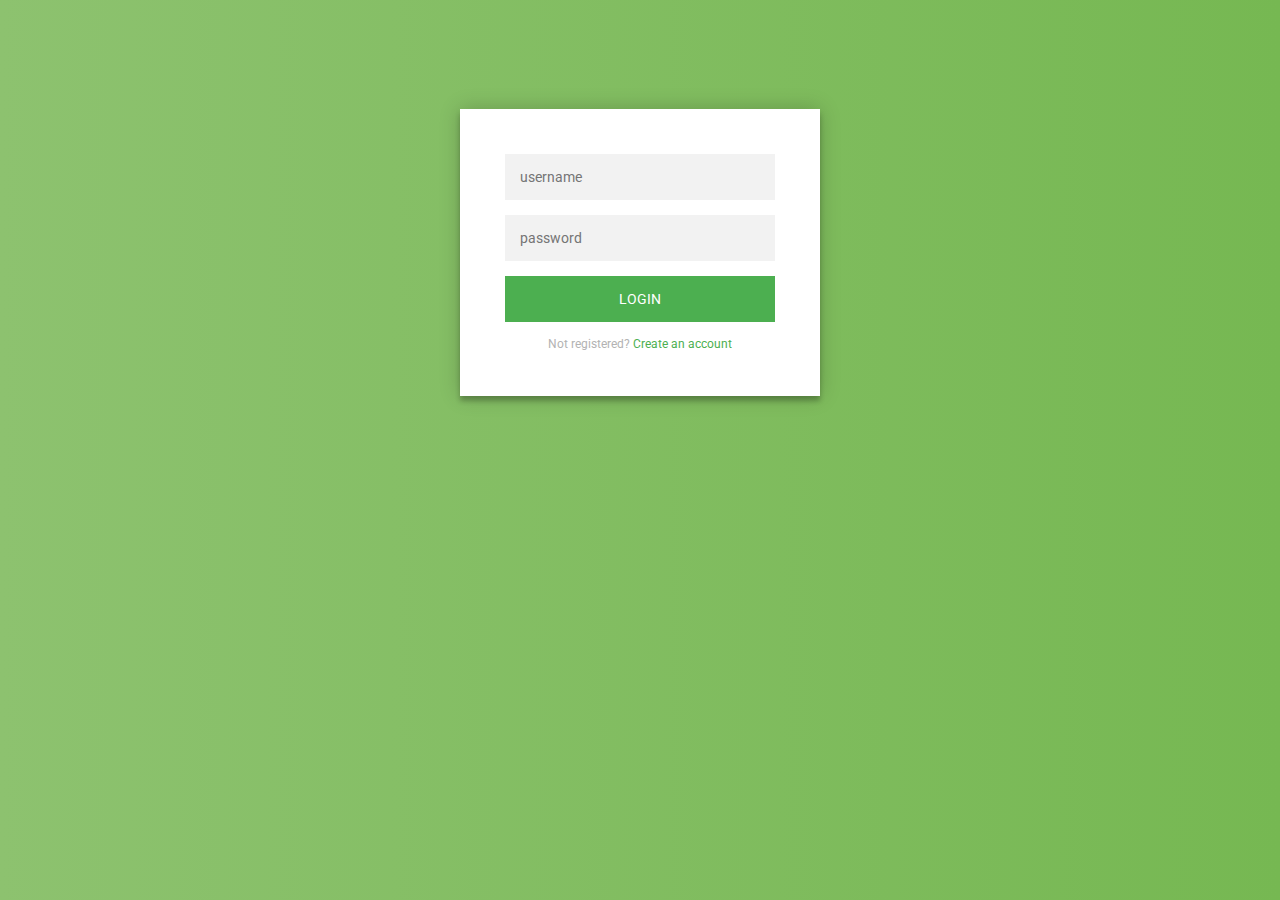
<file: index.html>
<!DOCTYPE html>
<html>
<head>
  <link rel="stylesheet" type="text/css" href="style.css">


<meta name="viewport" content="width=device-width, initial-scale=1">
</head>

<body>

  <div class="login-page">
   <div class="form">
     <form class="register-form">
       <input type="text" placeholder="name"/>
       <input type="password" placeholder="password"/>
       <input type="text" placeholder="email address"/>
       <button>create</button>
       <p class="message">Already registered? <a href="#">Sign In</a></p>
     </form>
     <form class="login-form">
       <input type="text" placeholder="username"/>
       <input type="password" placeholder="password"/>
       <button>login</button>
       <p class="message">Not registered? <a href="#">Create an account</a></p>
     </form>
   </div>
 </div>



</body>
</html>
</file>
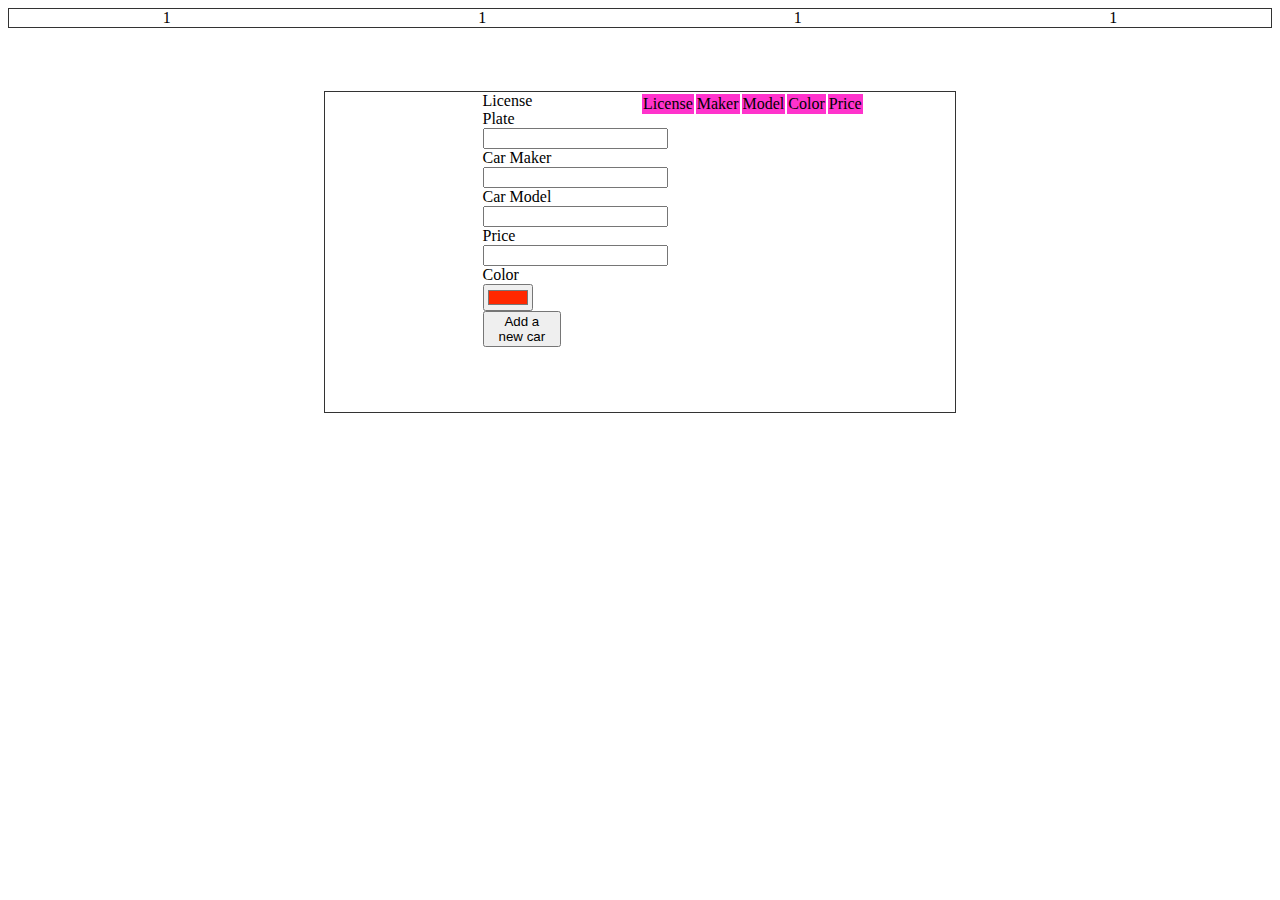
<file: page3/index.html>
<!DOCTYPE html>
<html lang="en" dir="ltr">
  <head>
    <meta charset="utf-8">
    <meta name="viewport" content="width=device-width, initial-scale=1.0">
    <link rel="stylesheet" href="styles.css">
    <title></title>

  </head>
  <body>

        <div id="header" class="grid-container">
            <span>1</span>
            <span>1</span>
            <span>1</span>
            <span>1</span>

        </div>



            <div class="grid-container" style="margin-top:5%">
              <div></div>
              <div  id="cars">
                <label for ="license-plate">License Plate</label><br>
                <input type="text" id="license-plate" align="right"></input><br>
                <label for = "manufacturer">Car Maker</label><br>
                <input type="text" id="manufacturer" align="right"></input><br>
                <label for = "model" align="right">Car Model</label><br>
                <input type="text" id="model" align="right"></input><br>
                <label for ="price">Price</label><br>
                <input type="text" id="price" align="right"></input><br>
                <label for ="paint">Color</label><br>
                <input type ="color" id="paint" value ="#ff2800" align="right"><br>

          	     <button type = "button" onclick="createNewCar()">Add a new car</button>

              </div>

              <div   id="list">
                <table id="myTable">
                  <tr>
                    <td>License</td>
                    <td>Maker</td>
                    <td>Model</td>
                    <td>Color</td>
                    <td>Price</td>
                  </tr>

                </table>
              </div>
              <div></div>
          </div>


  </div>
<script src="tableDiv.js"></script>
  </body>
</html>
</file>
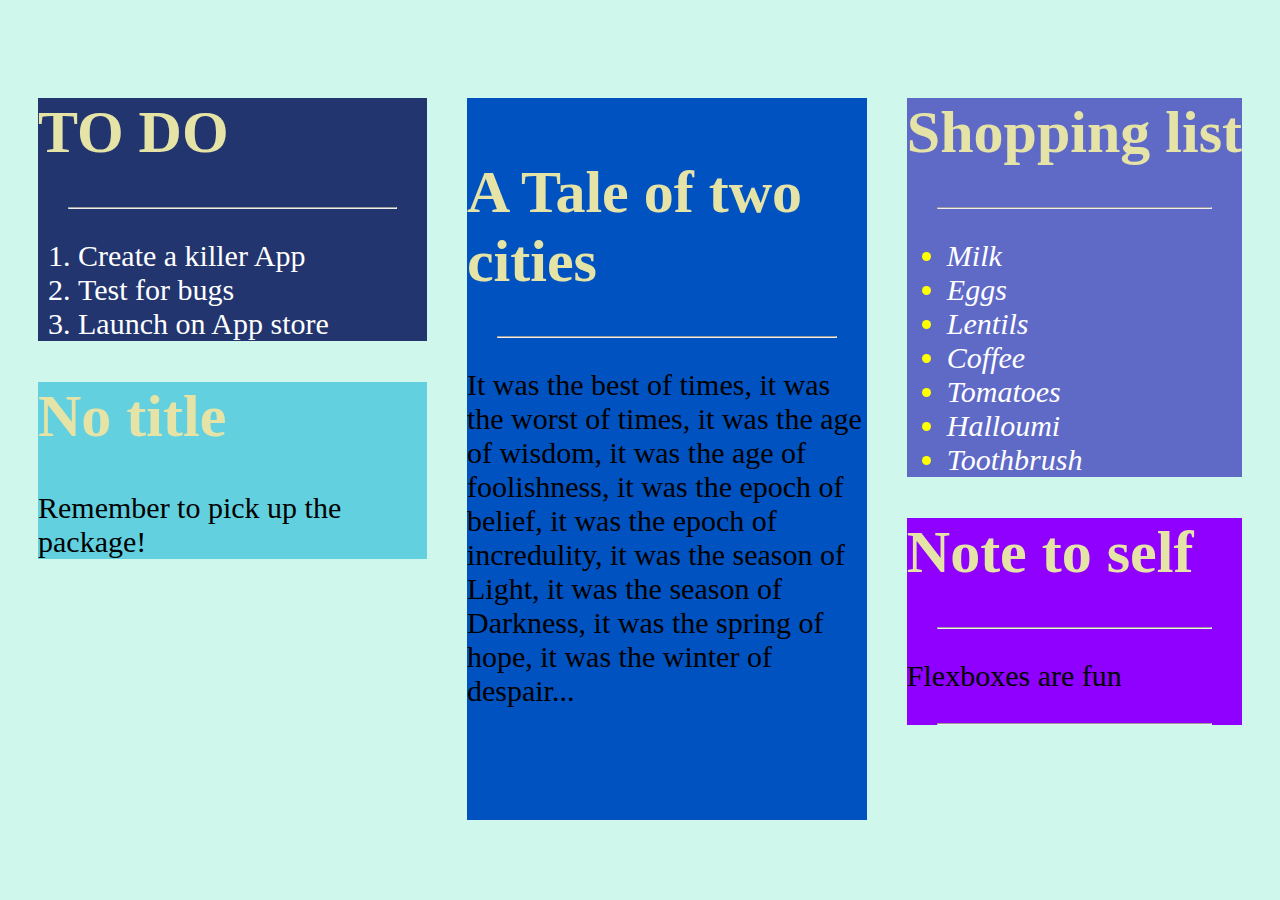
<file: page2.html>
<!DOCTYPE html>
<html lang="en" dir="ltr">
  <head>
    <meta charset="utf-8">
      <link rel="stylesheet" type="text/css" href="style2.css">
    <title></title>
  </head>
  <body style="background-color:#D0F7EB">
    <div class="grid-container">
  <div class="grid-item" >
    <div style="background-color:#22356F">
    <h1>TO DO</h1>
    <hr>
    <ol>
    <li> Create a killer App</li>
<li> Test for bugs</li>
<li> Launch on App store</p>
</ol>
</div>

<div style="background-color:#62D0DF;">
<h1>No title</h1>
<p>Remember to pick up the  package!</p>
</div>





  </div>
  <div id="aTale" class="grid-item" style="background-color:#0052C1;">
    <h1>A Tale of two cities</h1>
    <hr>
<p>It was the best of times, it was the worst of times, it was the age of wisdom, it was the age of foolishness, it was the epoch of belief, it was the epoch of incredulity, it was the season of Light, it was the season of Darkness, it was the spring of hope, it was the winter of despair...</p>
  </div>
  <div class="grid-item">
    <div style="background-color:#5F6AC7;">
    <h1>Shopping list</h1>
    <hr>

    <ul>
      <li><i>Milk</i></li>
      <li><i>Eggs</i></li>
      <li><i>Lentils</i></li>
      <li><i>Coffee</i></li>
      <li><i>Tomatoes</i></li>
      <li><i>Halloumi</i></li>
      <li><i>Toothbrush</i></li>
    </ul>
  </div>

  <div style="background-color:#8F00FF">
    <h1>Note to self</h1>
    <hr>
    <p>Flexboxes are fun</p>
    <hr>



</div>


  </body>
</html>
</file>
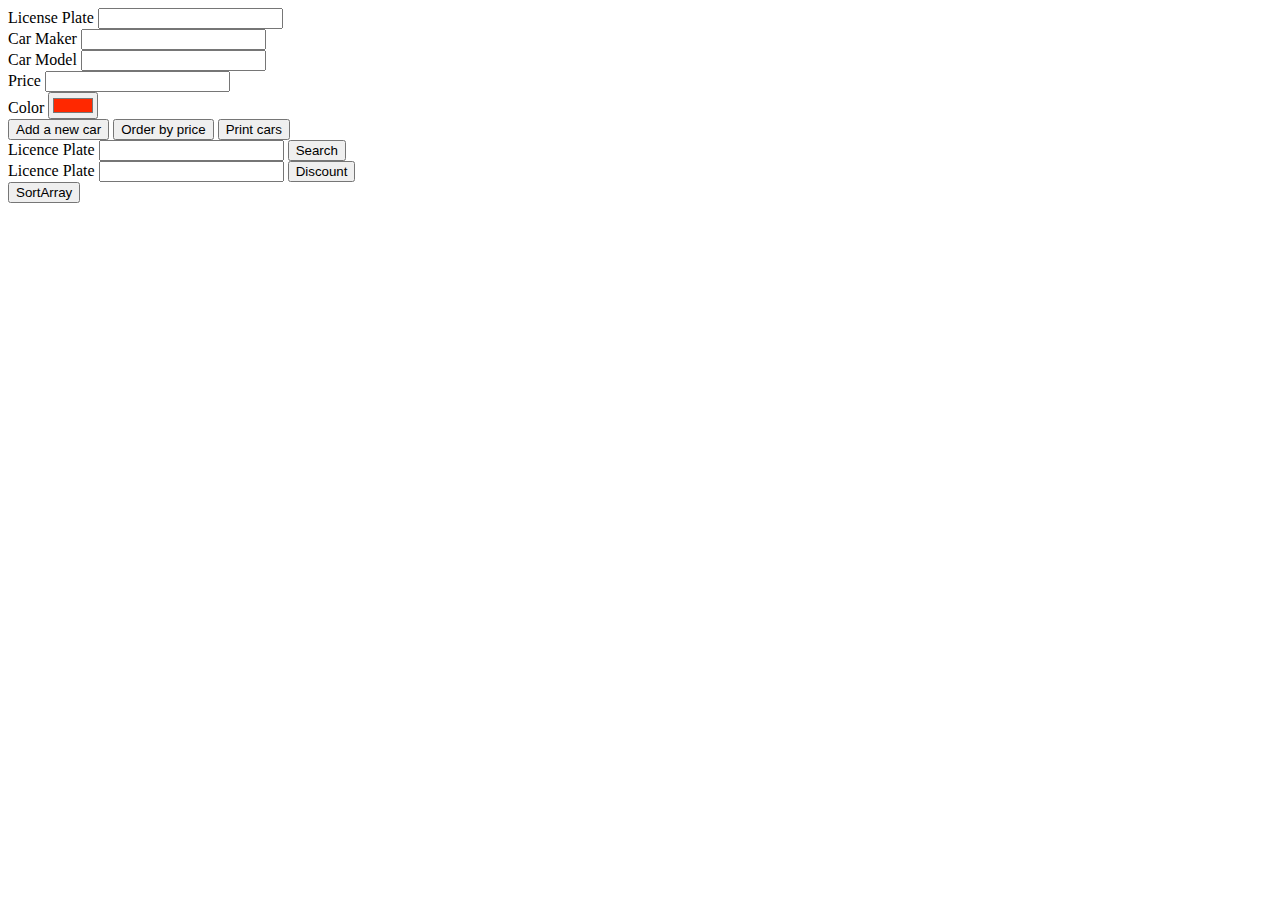
<file: page3/objectExercise.html>
<!DOCTYPE html>
<html lang = "en">
<head>
	<meta charset="utf-8">
    <meta name="author" content="Your Name">
	<meta name="description" content="Description of the page: e.g. My first HTML excercice.">
	<style>
	</style>
</head>

<body>
	<script src = "objects.js"></script>
	<label for ="license-plate">License Plate</label>
  <input type="text" id="license-plate"></input><br>
  <label for = "manufacturer">Car Maker</label>
  <input type="text" id="manufacturer"></input><br>
  <label for = "model">Car Model</label>
  <input type="text" id="model"></input><br>
  <label for ="price">Price</label>
  <input type="text" id="price"></input><br>
  <label for ="paint">Color</label>
  <input type ="color" id="paint" value ="#ff2800"><br>

	<button type = "button" onclick="createNewCar()">Add a new car</button>

  <button type = "button" onclick="findLargistPrice()">Order by price</button>
	<button type = "button" onclick="printCars()">Print cars</button><br>


	<label for = "licenseplate">Licence Plate</label>
	<input type="text" id="search"></input>
  <button type="button" onclick="searchFromArray('search')">Search</button>
	<br>

	<label >Licence Plate</label>
	<input type="text" id="discount"></input>
	<button type = "button" onclick="discount()">Discount</button><br>
	<button type = "button" onclick="sortArray()">SortArray</button>
</body>
</html>
</file>
<file: style.css>
@import url(https://fonts.googleapis.com/css?family=Roboto:300);

.login-page {
  width: 360px;
  padding: 8% 0 0;
  margin: auto;
}
.form {
  position: relative;
  z-index: 1;
  background: #FFFFFF;
  max-width: 360px;
  margin: 0 auto 100px;
  padding: 45px;
  text-align: center;
  box-shadow: 0 0 20px 0 rgba(0, 0, 0, 0.2), 0 5px 5px 0 rgba(0, 0, 0, 0.24);
}
.form input {
  font-family: "Roboto", sans-serif;
  outline: 0;
  background: #f2f2f2;
  width: 100%;
  border: 0;
  margin: 0 0 15px;
  padding: 15px;
  box-sizing: border-box;
  font-size: 14px;
}
.form button {
  font-family: "Roboto", sans-serif;
  text-transform: uppercase;
  outline: 0;
  background: #4CAF50;
  width: 100%;
  border: 0;
  padding: 15px;
  color: #FFFFFF;
  font-size: 14px;
  -webkit-transition: all 0.3 ease;
  transition: all 0.3 ease;
  cursor: pointer;
}
.form button:hover,.form button:active,.form button:focus {
  background: #43A047;
}
.form .message {
  margin: 15px 0 0;
  color: #b3b3b3;
  font-size: 12px;
}
.form .message a {
  color: #4CAF50;
  text-decoration: none;
}
.form .register-form {
  display: none;
}
.container {
  display: grid;
  position: relative;
  z-index: 1;
  max-width: 300px;
  margin: 0 auto;
  grid-gap: 30px;
}
.container:before, .container:after {
  content: "";
  display: block;
  clear: both;
}
.container .info {
  margin: 50px auto;
  text-align: center;
}
.container .info h1 {
  margin: 0 0 15px;
  padding: 0;
  font-size: 36px;
  font-weight: 300;
  color: #1a1a1a;
}
.container .info span {
  color: #4d4d4d;
  font-size: 12px;
}
.container .info span a {
  color: #000000;
  text-decoration: none;
}
.container .info span .fa {
  color: #EF3B3A;
}
body {
  background: #76b852; /* fallback for old browsers */
  background: -webkit-linear-gradient(right, #76b852, #8DC26F);
  background: -moz-linear-gradient(right, #76b852, #8DC26F);
  background: -o-linear-gradient(right, #76b852, #8DC26F);
  background: linear-gradient(to left, #76b852, #8DC26F);
  font-family: "Roboto", sans-serif;
  -webkit-font-smoothing: antialiased;
  -moz-osx-font-smoothing: grayscale;
}
</file>
<file: page3/styles.css>
.bord {border: 1px solid blue;}
* {
    box-sizing: border-box;
}

#header{width:100%;}
#cars { width:50%;height: 30vh;float:left;}
#list { width: 50%;height: 20em;float:right;}

#box {position: relative;
      width: 30%;
      height: 50%;}

#box input{
  text-align: center;
}
span {text-align: center;}
.row{display: table;}
#table1 {margin: auto;background-color: green;width: 40%;
height: 30vh;}

#box {float: left;}
#box2 {position: relative;
      background-color: purple;
      width: 50%;float:left;
      top: 2rem;}
tbody tr:nth-child(odd) {
        background-color: #ff33cc;
      }

tbody tr:nth-child(even) {
        background-color: #e495e4;
      }
.grid-container {border: 1px solid rgba(0, 0, 0, 0.8);
        display: grid;
        grid-template-columns: 25% 25% 25% 25%;
        width: 50%;
        margin: auto;

      }
</file>
<file: style2.css>
.grid-container {
  display: grid;
  grid-template-columns: auto auto auto;
  background-color: #D0F7EB;
  padding: 30px;
  grid-gap: 40px;
}
.grid-item {


  padding: 20px;
  font-size: 30px;
  text-align: center;
  background-color: #D0F7EB;

}
.grid-container > div {
  background-color: rgba(255, 255, 255, 0.8);
  text-align: left;
  padding: 20px 0;
  font-size: 30px;
}
h1 {color:#E5E3A5;}

hr {
    display: block;
    margin-top: 0.5em;
    margin-bottom: 0.5em;
    margin-left: 1em;
    margin-right: 1em;
    border-style: inset;
    border-width: 1px;
}
ol {color:white;}
i {color:white;}
ul {color:yellow}
div .grid-item {background-color: #D0F7EB;}
#aTale {position: relative;
        top: 60px;}
</file>
